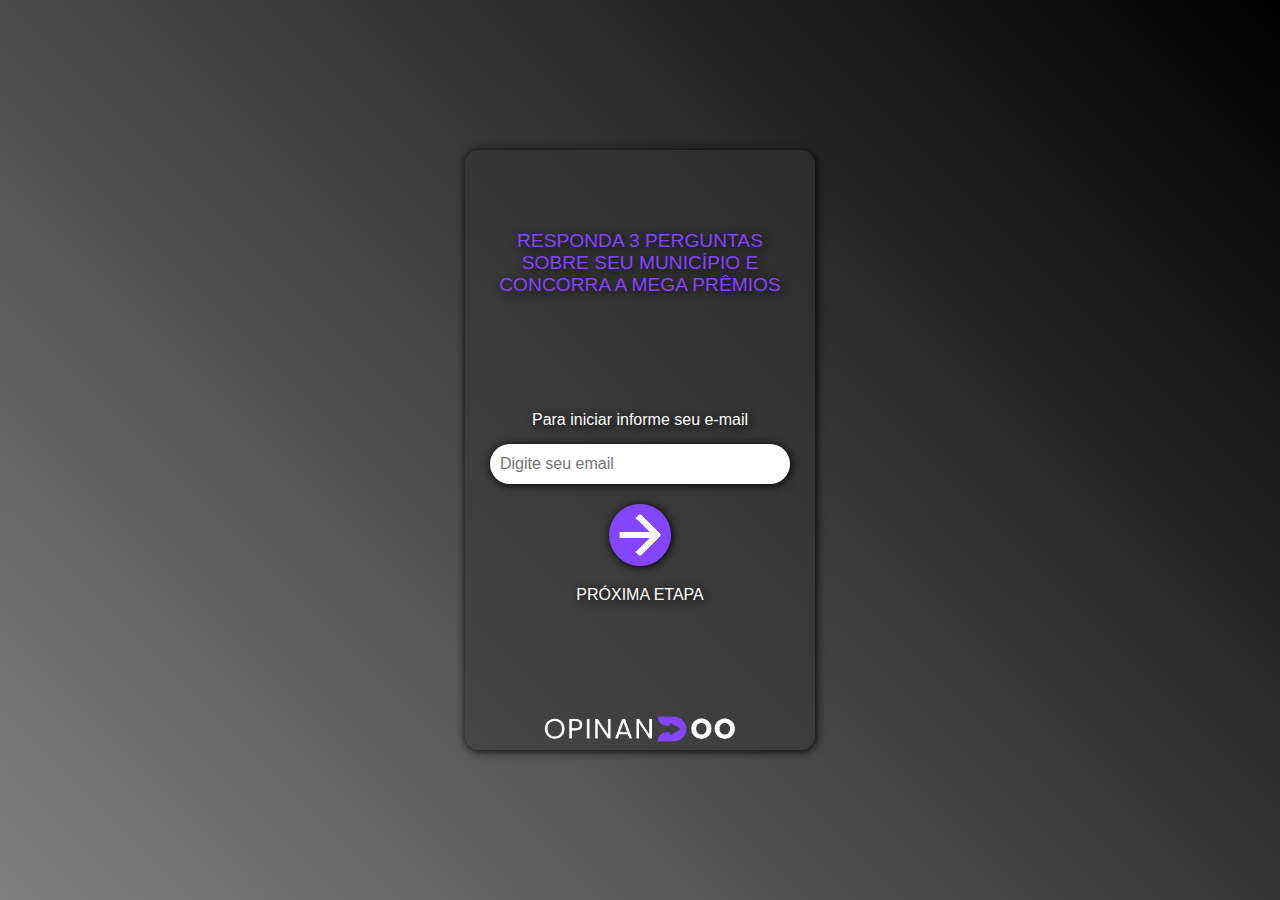
<file: index.html>
<!DOCTYPE html>
<html lang="pr-br">
<head>
    <meta charset="UTF-8">
    <meta name="viewport" content="width=device-width, initial-scale=1.0">
    <link rel="stylesheet" href="../css/first-page.css">
    <title>Opinandoo</title>
</head>
<body>
    <div class="conteiner">
        <h1 class="question">RESPONDA 3 PERGUNTAS SOBRE SEU MUNICÍPIO E CONCORRA A MEGA PRÊMIOS</h1>
        <form action="#" class="form-email">
            <label for="email">Para iniciar informe seu e-mail</label>
            <input type="email" name="email" id="form" placeholder="Digite seu email">
        </form>

        <a href="second-page.html" class="arrow"><img src="img/arrow.png" alt=""></a>
            <p>PRÓXIMA ETAPA</p>

            <footer><img src="img/opinandoo.org_1.png" alt="opinandoo"></footer>

    </div>

    
</body>
</html>
</file>
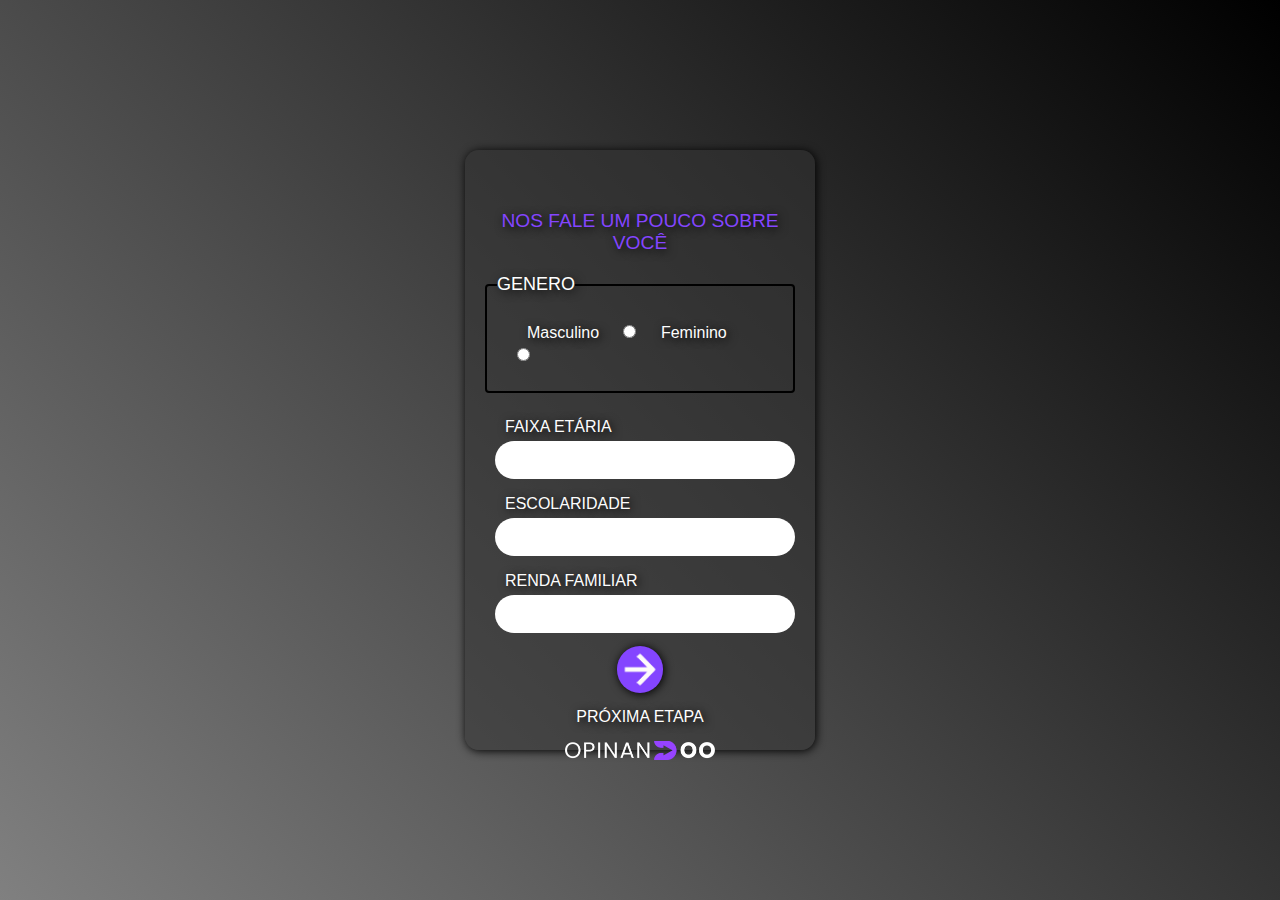
<file: second-page.html>
<!DOCTYPE html>
<html lang="pr-br">
<head>
    <meta charset="UTF-8">
    <meta name="viewport" content="width=device-width, initial-scale=1.0">
    <link rel="stylesheet" href="css/second-page.css">
    <title>Opinandoo</title>
</head>
<body>
    <div class="conteiner">
        
        <h2 class="question">NOS FALE UM POUCO SOBRE VOCÊ</h2>
        <fieldset>
            <legend class="question">GENERO</legend>
            <form action="#" class="about">
                <label for="genero">Masculino</label>
                <input type="radio" name="genero" id="Masculino">         

                <label for="genero">Feminino</label>
                <input type="radio" name="genero" id="femino">
            </fieldset>
                
                <div class="f-etaria">
                    <label for="f-etaria">FAIXA ETÁRIA</label>
                    <input type="text" name="f-etaria" id="f-etaria" class="f-dados">
                </div>

                <div class="school">
                    <label for="escolaridade">ESCOLARIDADE</label>
                    <input type="text" name="escolaridade" id="escolaridade" class="f-dados">
                </div>

                <div class="r-familiar">
                    <label for="r-familiar">RENDA FAMILIAR</label>
                    <input type="text" name="r-familiar" id="r-familiar" class="f-dados">
                </div>

            </form>

            <a href="#" class="arrow"><img src="img/arrow.png" alt=""></a>
            <p>PRÓXIMA ETAPA</p>
        

        

            <footer><img src="img/opinando-logo.png" alt="opinandoo"></footer>

    </div>

    
</body>
</html>
</file>
<file: css/first-page.css>
@charset "utf-8";


*{
    margin: 0;
    padding: 0;
    box-sizing: border-box;
    font-family: Impact, Haettenschweiler, 'Arial Narrow Bold', sans-serif;
}

body{
    background-image: linear-gradient(45deg, grey, black);
    height: 100vh;
    display: flex; 
    justify-content: center;
    align-items: center;   
}

div.conteiner{
    background-color: #32323288;
    width: 350px;
    height: 100%;
    max-height: 600px;
    border-radius: 14px;
    padding: 20px;
    box-shadow: 1px 1px 10px black;
    
}

h1.question{
    font-size: 1.2rem;
    font-weight:100;
    color:#8445FF;
    margin-top: 60px;    
    text-align: center;
    text-shadow: 2px 2px 10px black;

    
}

.form-email{
   
    display: flex;
    flex-direction: column;
    text-align: center;
    margin-top: 100px;
}

.form-email label{
    font-size: 1rem;
    color: #fff;    
    text-shadow: 2px 2px 10px black;
    font-weight: 100;
    margin: 5px;
    padding: 10px;
}

.form-email input{
    display: block;
    font-size: 1rem;
    font-weight: 100;    
    border-radius: 20px;
    box-shadow: 1px 1px 10px black;
    outline: none;
    border: none;   
    width: 300px;
    height: 40px;
    margin: 0 auto;
    padding: 10px;
}

.form-email input:focus{
    outline: none;
    border-color: #8445FF;
    box-shadow: 0 0 5px rgba(0, 123, 255, 0.5);
}

.arrow img{
    display: block;
    background-color: #8445FF;
    width: 20%;
    border-radius: 50%;
    margin: 20px auto;
    box-shadow: 1px 1px 10px black;
    cursor: pointer;
}

.arrow img:hover{
    opacity: 0.5;
}
.arrow img:active{
    background-color: black;
}


p{
    color: #fff;
    text-align: center;    
    text-shadow: 2px 2px 10px black;
}

footer img{
    display: block;
    margin: 0 auto;
    width: 100%;
    max-width: 250px;    
}
</file>
<file: css/second-page.css>
@charset "utf-8";


*{
    margin: 0;
    padding: 0;
    box-sizing: border-box;
    font-family: Impact, Haettenschweiler, 'Arial Narrow Bold', sans-serif;
}

body{
    background-image: linear-gradient(45deg, grey, black);
    height: 100vh;
    display: flex; 
    justify-content: center;
    align-items: center;   
}

div.conteiner{
    background-color: #32323288;
    width: 350px;
    height: 100%;
    max-height: 600px;
    border-radius: 14px;
    padding: 20px;
    box-shadow: 1px 1px 10px black;
    
    
}

h2.question{
    font-size: 1.2rem;
    font-weight:100;
    color:#8445FF;
    margin-top: 40px;    
    text-align: center;
    text-shadow: 2px 2px 10px black;

    
}

/* Genero*/

fieldset {
    border: 2px solid #000;
    padding: 10px;
    border-radius: 4px;
    margin: 20px 0;
}

legend {
    font-size: 1rem;
    font-weight:400;
    color:#FFF;    
    font-size: 18px;
    font-weight: 100;
    text-shadow: 2px 2px 10px black;
}
   
    
.f-dados{
    
    border-radius: 20px;
    width: 100%;
    max-width: 350px;

}

.about, label, input{
    font-size: 1rem;
    color: #050505;
    border: none;   
    font-weight: 100;
    margin: 5px;
    padding: 10px;
}

label{
    color: #fdfdfd;
    text-shadow: 2px 2px 10px black;
}



.about input:focus{
    outline: none;
    border-color: #8445FF;
    box-shadow: 0 0 5px rgba(0, 123, 255, 0.5);
}

.f-etaria, .school, .r-familiar{
    font-size: 1rem;
    font-weight: 100;
    margin-bottom: 1px;
    padding: 5px;
}


/* estilização do link imagem */
.arrow img{
    display: block;
    background-color: #8445FF;
    width: 15%;
    border-radius: 50%;
    margin: 3px auto;
    box-shadow: 1px 1px 10px black;
    cursor: pointer;
}

.arrow img:hover{
    opacity: 0.5;
}
.arrow img:active{
    background-color: black;
}
/* fim da estilização do link imagem */

p{
    color: #fff;
    text-align: center;
    margin: 15px;    
    text-shadow: 2px 2px 10px black;
}

/* rodape do conteiner */

footer img{
    display: block;
    margin: 0 auto;
    padding: px;
    width: 100%;
    max-width: 150px;    
}
</file>
